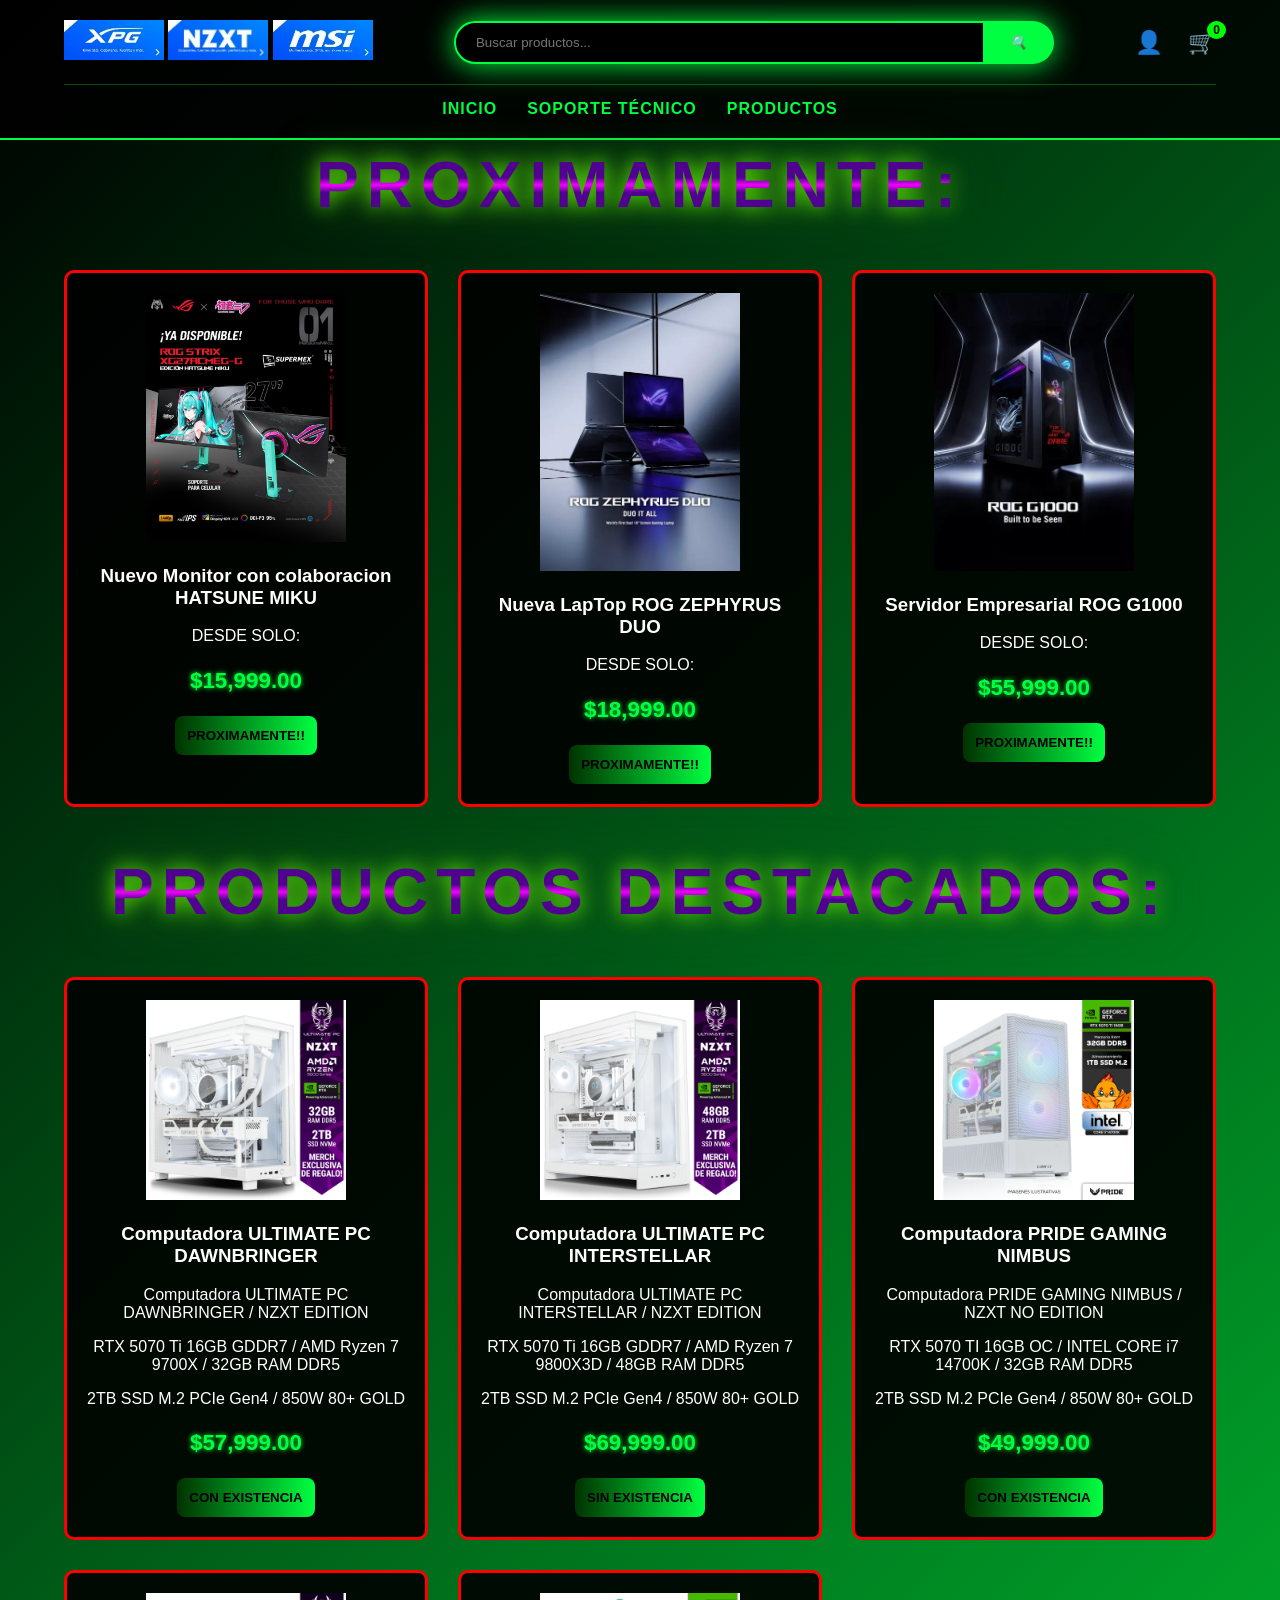
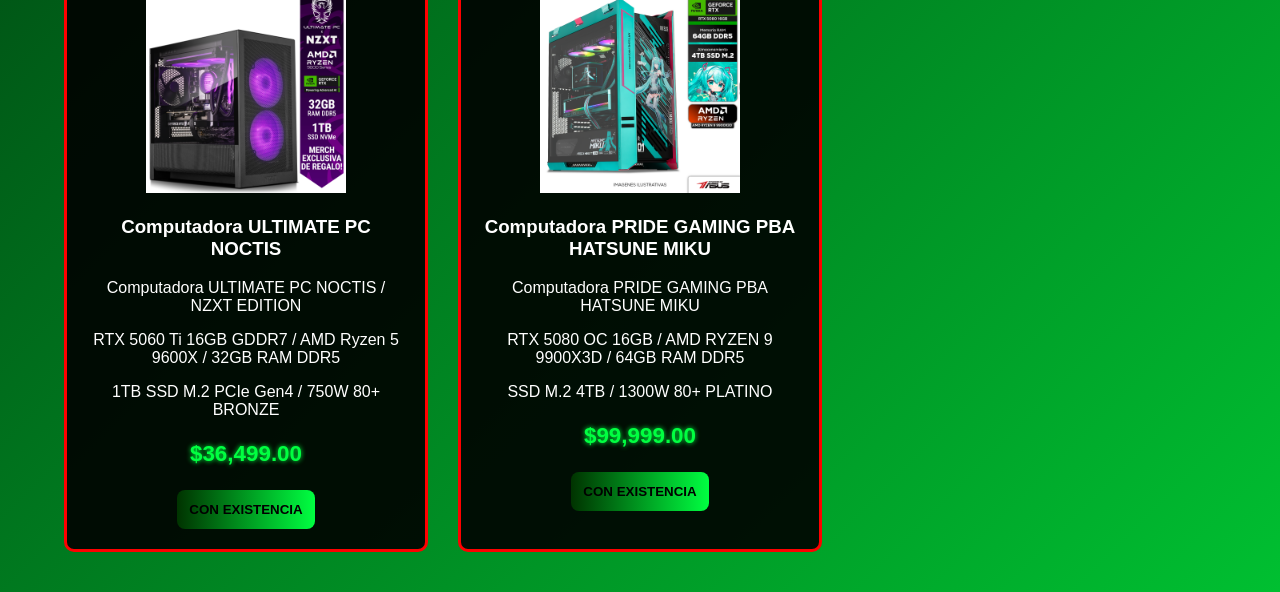
<file: index.html>
<!DOCTYPE html>
<html lang="es">
<head>
    <meta charset="UTF-8">
    <meta name="viewport" content="width=device-width, initial-scale=1.0">
    <title>Tienda de Hardware - E-commerce</title>
    <link rel="stylesheet" href="Practica2.css">
   
</head>

<body>

    <header>
        <nav class="top-nav">
            <div class="logos-marcas">
                <img src="xpg-publicidad.jpg" alt="XPG" width="100">
                <img src="nzxt-publicidad.jpg" alt="NZXT" width="100">
                <img src="msi-publicidad.jpg" alt="MSI" width="100">
            </div>

            <div class="search-container">
                <input type="text" id="searchInput" placeholder="Buscar productos...">
                <button onclick="searchProduct()"><i class="fas fa-search">🔍</i></button>
            </div>

            <div class="user-cart">
                <div class="user-icon">👤</div>
                <div class="cart-container" onclick="toggleCart()">
                    <span class="cart-icon">🛒</span>
                    <span id="cart-count">0</span>   
                </div>
            </div>
        </nav>

 <nav class="main-menu">
    <ul>
        <li><a href="index.html">INICIO</a></li>
        <li><a href="soporte.html">Soporte Técnico</a></li>
        <li><a href="Productos.html">PRODUCTOS</a></li>
    </ul>
</nav>
    </header>
    
    <main>

        <div class="contenedor-centrado">
            <h2 class="section-title">PROXIMAMENTE:</h2>
        </div>
         
        <div class="product-grid">
            <div class="product-card">
                <img src="whatsapp-image.jpeg" alt="Publicidad" width="200">
                <div class="product-info">
                <h3>Nuevo Monitor con colaboracion HATSUNE MIKU</h3>
                <p class="specs">DESDE SOLO:</p>
                <P class="price">$15,999.00</P>
                <button class="btn-buy" style="cursor: default;" disabled>PROXIMAMENTE!!</button>
                </div>
            </div>                
        

            <div class="product-card">
                <img src="whatsapp-image-1.jpeg" alt="Publicidad" width="200">
                <div class="product-info">
                <h3>Nueva LapTop ROG ZEPHYRUS DUO</h3>
                <p class="specs">DESDE SOLO:</p>
                <P class="price">$18,999.00</P>
                <button class="btn-buy" style="cursor: default;" disabled>PROXIMAMENTE!!</button>
                </div>
            </div>      
            
            
            <div class="product-card">
                <img src="whatsapp-image-2.jpeg" alt="Publicidad" width="200">
                <div class="product-info">
                    <h3>Servidor Empresarial ROG G1000</h3>
                    <p class="specs">DESDE SOLO:</p>
                    <P class="price">$55,999.00</P>
                    <button class="btn-buy" style="cursor: default;" disabled>PROXIMAMENTE!!</button>
                </div>
            </div> 
        </div>
    </main>
    
    
    <main>
            <div class="contenedor-centrado">
                <h2 class="section-title">PRODUCTOS DESTACADOS:</h2>
            </div>
       
    <div class="product-grid">
            <div class="product-card">
                <img src="computadora-ultimate-pc-dawnbringer-1.png" alt="PC DAWNBRINGER" width="200">
                <div class="product-info">
                    <h3>Computadora ULTIMATE PC DAWNBRINGER</h3>
                    <p class="specs">Computadora ULTIMATE PC DAWNBRINGER / NZXT EDITION</p>
                    <p class="specs">RTX 5070 Ti 16GB GDDR7 / AMD Ryzen 7 9700X / 32GB RAM DDR5</p>
                    <p class="specs">2TB SSD M.2 PCIe Gen4 / 850W 80+ GOLD</p>
                    <p class="price">$57,999.00</p>
                     <button class="btn-buy" onclick="addToCart()">CON EXISTENCIA</button>
                </div>
            </div>

            <div class="product-card">
                <img src="computadora-ultimate-pc-interstellar.png" alt="PC INTERSTELLAR" width="200">
                <div class="product-info">
                    <h3>Computadora ULTIMATE PC INTERSTELLAR</h3>
                    <p class="specs">Computadora ULTIMATE PC INTERSTELLAR / NZXT EDITION</p>
                    <p class="specs">RTX 5070 Ti 16GB GDDR7 / AMD Ryzen 7 9800X3D / 48GB RAM DDR5</p>
                    <p class="specs">2TB SSD M.2 PCIe Gen4 / 850W 80+ GOLD</p>
                    <p class="price">$69,999.00</p>
                    <button class="btn-buy" style="cursor: default;" disabled>SIN EXISTENCIA</button>
                </div>
            </div>

            <div class="product-card">
                <img src="computadora-pride-gaming-nimbus.png" alt="PC NIMBUS" width="200">
                <div class="product-info">
                    <h3>Computadora PRIDE GAMING NIMBUS</h3>
                    <p class="specs">Computadora PRIDE GAMING NIMBUS / NZXT NO EDITION</p>
                    <p class="specs">RTX 5070 TI 16GB OC / INTEL CORE i7 14700K / 32GB RAM DDR5</p>
                    <p class="specs">2TB SSD M.2 PCIe Gen4 / 850W 80+ GOLD</p>
                    <p class="price">$49,999.00</p>
                    <button class="btn-buy" onclick="addToCart()">CON EXISTENCIA</button>
                </div>
            </div>
        

            <div class="product-card">
                <img src="computadora-ultimate-pc-noctis.png" alt="PC NOCTIS" width="200">
                <div class="product-info">
                    <h3>Computadora ULTIMATE PC NOCTIS</h3>
                    <p class="specs">Computadora ULTIMATE PC NOCTIS / NZXT EDITION</p>
                    <p class="specs"> RTX 5060 Ti 16GB GDDR7 / AMD Ryzen 5 9600X / 32GB RAM DDR5</p>
                    <p class="specs">1TB SSD M.2 PCIe Gen4 / 750W 80+ BRONZE</p>
                    <p class="price">$36,499.00</p>
                    <button class="btn-buy" onclick="addToCart()">CON EXISTENCIA</button>
                </div>
            </div>

            <div class="product-card">
                <img src="computadora-pride-gaming-pba-hatsune-miku.png" alt="PC HATSUNE MIKU" width="200">
                <div class="product-info">
                    <h3>Computadora PRIDE GAMING PBA HATSUNE MIKU</h3>
                    <p class="specs">Computadora PRIDE GAMING PBA HATSUNE MIKU</p>
                    <p class="specs">RTX 5080 OC 16GB / AMD RYZEN 9 9900X3D / 64GB RAM DDR5</p>
                    <p class="specs">SSD M.2 4TB / 1300W 80+ PLATINO</p>
                    <P class="price">$99,999.00</P>
                    <button class="btn-buy" onclick="addToCart()">CON EXISTENCIA</button>
                </div>
            </div>
        </div>
    </main>


    <script>
        let cartCount = 0;
        function addToCart() {
            cartCount++;
            document.getElementById('cart-count').innerText = cartCount;
            alert("Producto añadido al carrito");
        }

        function searchProduct() {
            let query = document.getElementById('searchInput').value;
            alert("Buscando: " + query);
        }

        function toggleCart() {
            alert("Tienes " + cartCount + " productos en tu carrito.");
        }
    </script>
</body>
</html>
</file>
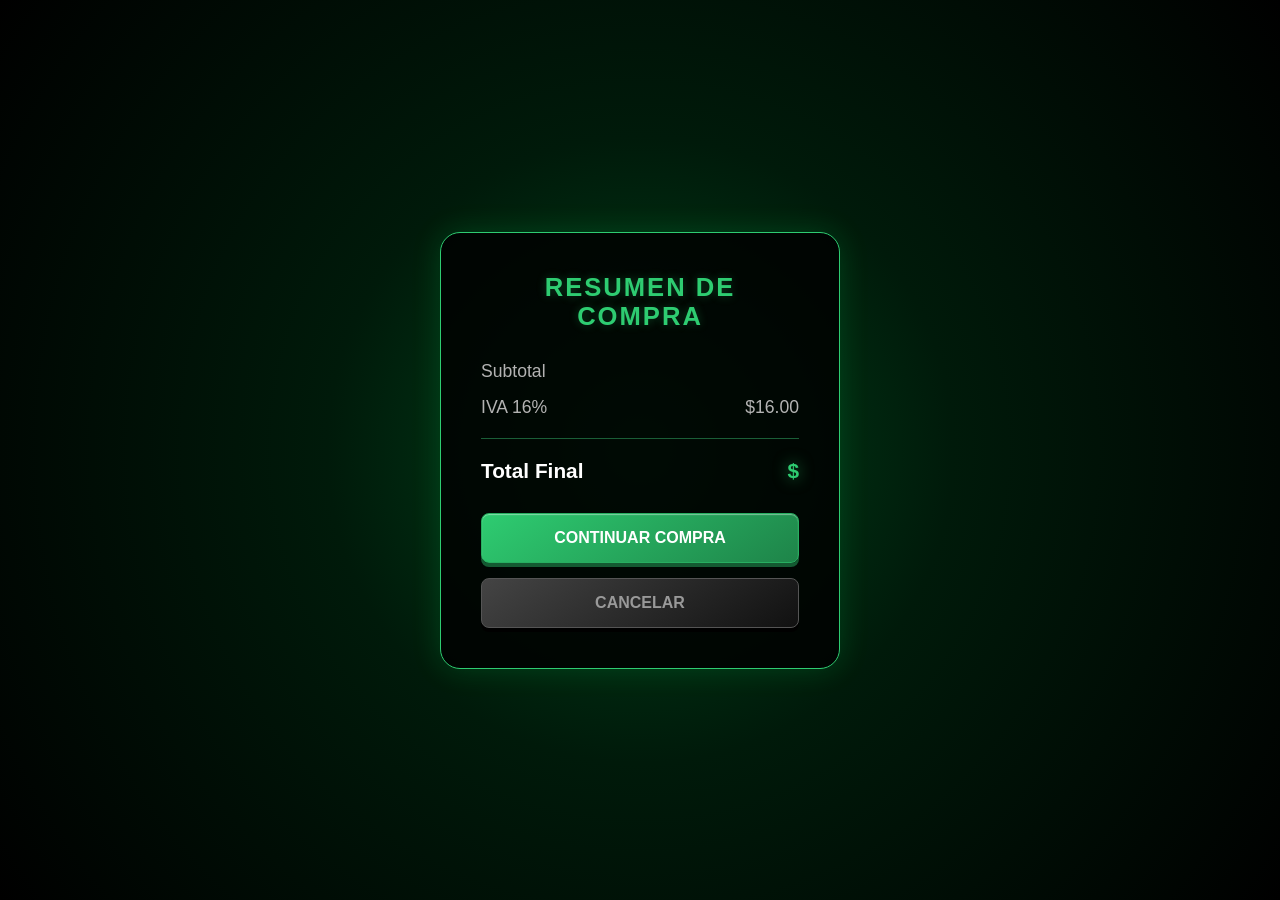
<file: carrito.html>
<!DOCTYPE html>
<html lang="es">
<head>
    <meta charset="UTF-8">
    <meta name="viewport" content="width=device-width, initial-scale=1.0">
    <title>Carrito de Compras - Tech</title>
    <link rel="stylesheet" href="carrito.css">
</head>
<body>

    <div class="summary-card">
        <h2 class="summary-title">Resumen de Compra</h2>
        
        <div class="summary-content">
            <div class="summary-row">
                <span>Subtotal</span>
                <span></span>
            </div>
            
            <div class="summary-row">
                <span>IVA 16%</span>
                <span>$16.00</span>
            </div>
            
            <div class="summary-row total">
                <span>Total Final</span>
                <span class="total-amount">$</span>
            </div>
        </div>

        <div class="actions">
            <button class="btn btn-continue">Continuar Compra</button>
            <button class="btn btn-cancel">Cancelar</button>
        </div>
    </div>

</body>
</html>
</file>
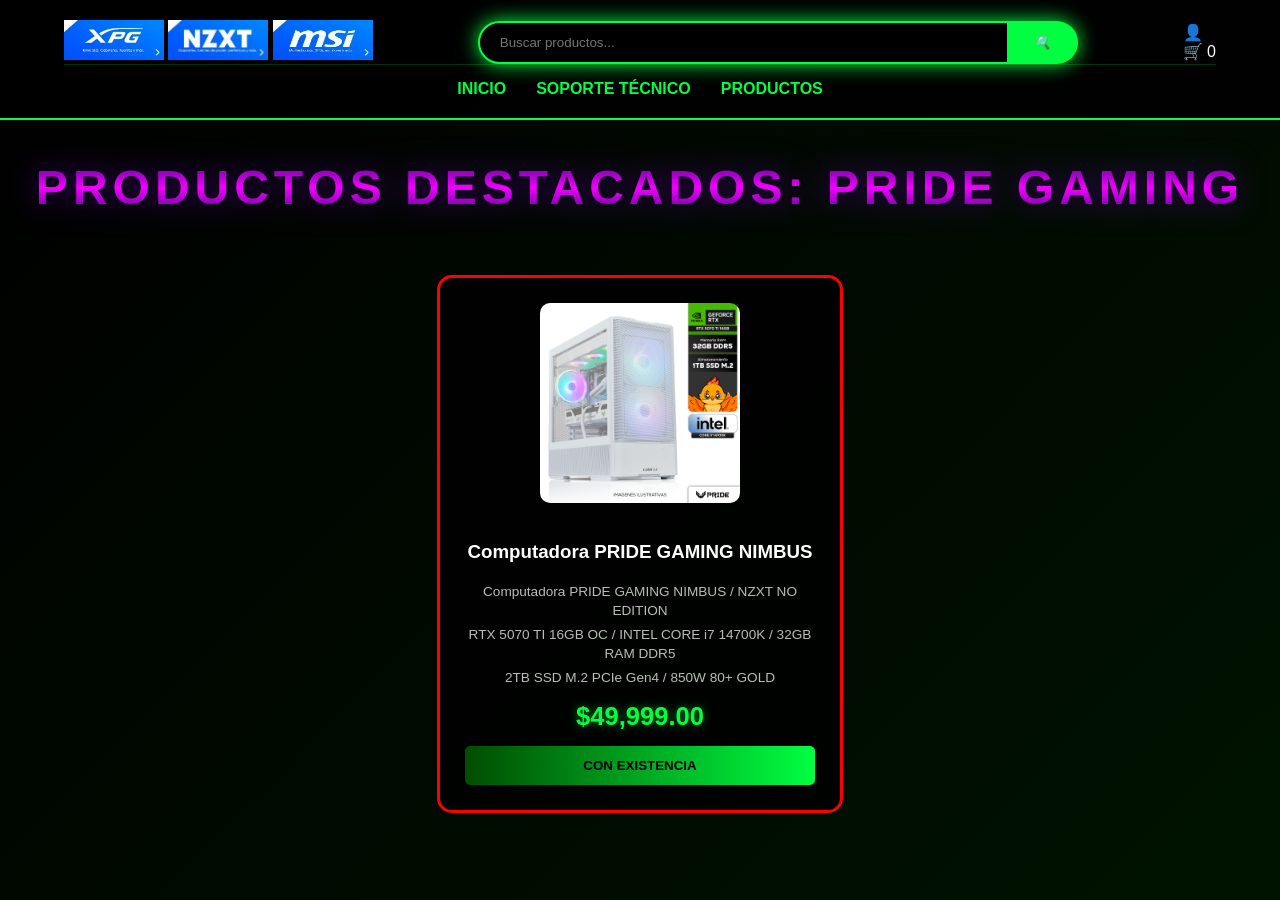
<file: PrideGamingPc.html>
<!DOCTYPE html>
<html lang="es">
<head>
    <meta charset="UTF-8">
    <meta name="viewport" content="width=device-width, initial-scale=1.0">
    <title>Tienda de Hardware - E-commerce</title>
    <link rel="stylesheet" href="PrideGamingPc.css">
</head>

<body>

    <header>
        <nav class="top-nav">
            <div class="logos-marcas">
                <img src="xpg-publicidad.jpg" alt="XPG" width="100">
                <img src="nzxt-publicidad.jpg" alt="NZXT" width="100">
                <img src="msi-publicidad.jpg" alt="MSI" width="100">
            </div>

            <div class="search-container">
                <input type="text" id="searchInput" placeholder="Buscar productos...">
                <button onclick="searchProduct()"><i class="fas fa-search">🔍</i></button>
            </div>

            <div class="user-cart">
                <div class="user-icon">👤</div>
                <div class="cart-container" onclick="toggleCart()">
                    <span class="cart-icon">🛒</span>
                    <span id="cart-count">0</span>   
                </div>
            </div>
        </nav>

        <nav class="main-menu">
            <ul>
                <li><a href="index.html">INICIO</a></li>
                <li><a href="soporte.html">Soporte Técnico</a></li>
                <li><a href="Productos.html">PRODUCTOS</a></li>
            </ul>
        </nav>
    </header>
    
    <main>
        <div class="contenedor-centrado">
            <h2 class="section-title">PRODUCTOS DESTACADOS: PRIDE GAMING</h2>
        </div>
       
        <div class="product-grid">
            <div class="product-card">
                <img src="computadora-pride-gaming-nimbus.png" alt="PC NIMBUS" width="200">
                <div class="product-info">
                    <h3>Computadora PRIDE GAMING NIMBUS</h3>
                    <p class="specs">Computadora PRIDE GAMING NIMBUS / NZXT NO EDITION</p>
                    <p class="specs">RTX 5070 TI 16GB OC / INTEL CORE i7 14700K / 32GB RAM DDR5</p>
                    <p class="specs">2TB SSD M.2 PCIe Gen4 / 850W 80+ GOLD</p>
                    <p class="price">$49,999.00</p>
                    <button class="btn-buy" onclick="addToCart()">CON EXISTENCIA</button>
                </div>
            </div>

    </main>

    <script>
        let cartCount = 0;
        function addToCart() {
            cartCount++;
            document.getElementById('cart-count').innerText = cartCount;
            alert("Producto añadido al carrito");
        }

        function searchProduct() {
            let query = document.getElementById('searchInput').value;
            alert("Buscando: " + query);
        }

        function toggleCart() {
            alert("Tienes " + cartCount + " productos en tu carrito.");
        }
    </script>
</body>
</html>
</file>
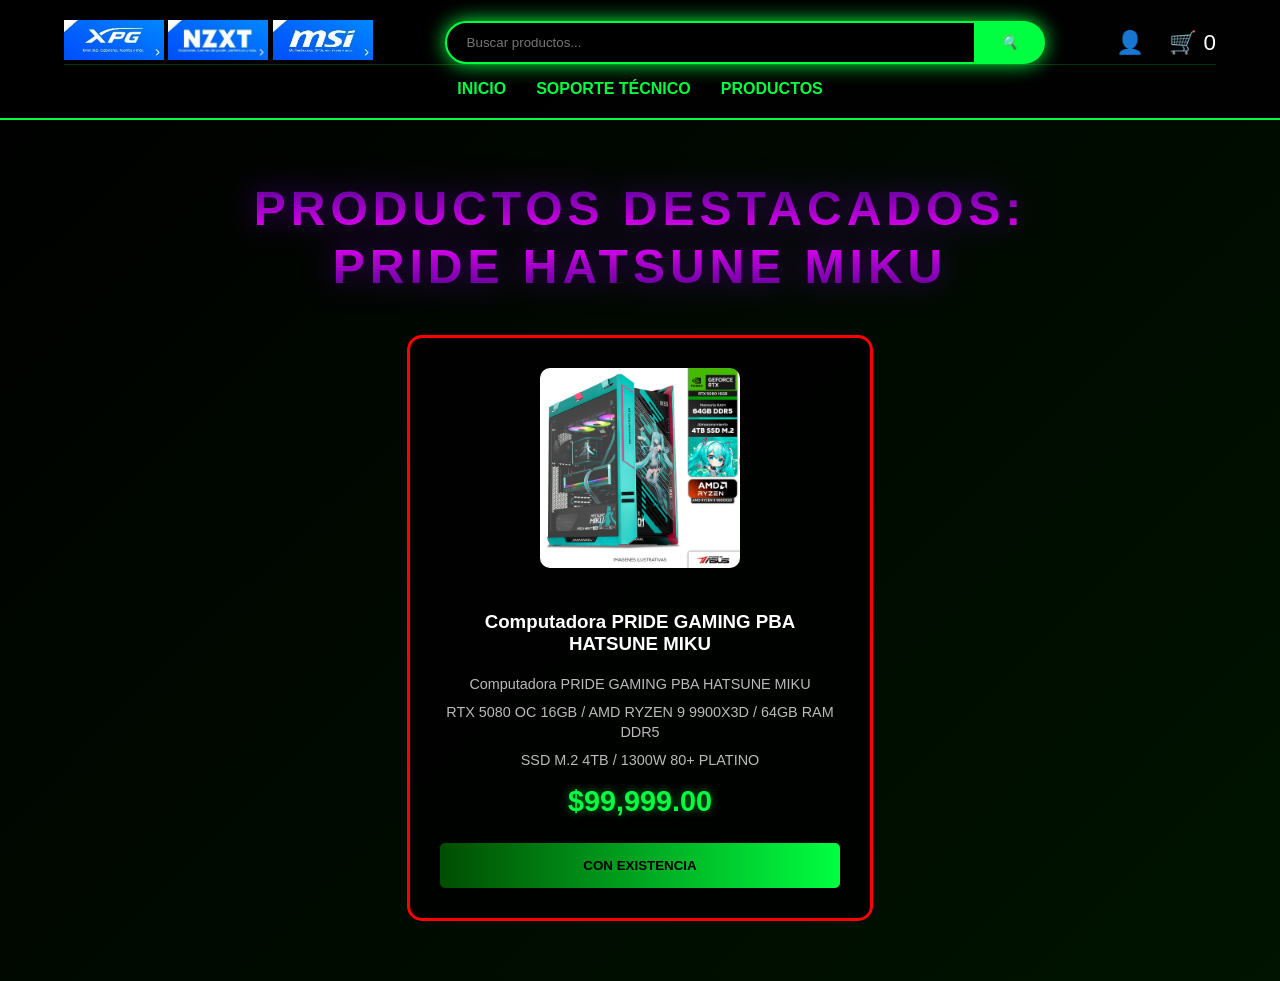
<file: PrideHatsuneMikuPc.html>
<!DOCTYPE html>
<html lang="es">
<head>
    <meta charset="UTF-8">
    <meta name="viewport" content="width=device-width, initial-scale=1.0">
    <title>Tienda de Hardware - E-commerce</title>
    <link rel="stylesheet" href="PrideHatsuneMikuPc.css">
</head>

<body>

    <header>
        <nav class="top-nav">
            <div class="logos-marcas">
                <img src="xpg-publicidad.jpg" alt="XPG" width="100">
                <img src="nzxt-publicidad.jpg" alt="NZXT" width="100">
                <img src="msi-publicidad.jpg" alt="MSI" width="100">
            </div>

            <div class="search-container">
                <input type="text" id="searchInput" placeholder="Buscar productos...">
                <button onclick="searchProduct()"><i class="fas fa-search">🔍</i></button>
            </div>

            <div class="user-cart">
                <div class="user-icon">👤</div>
                <div class="cart-container" onclick="toggleCart()">
                    <span class="cart-icon">🛒</span>
                    <span id="cart-count">0</span>   
                </div>
            </div>
        </nav>

        <nav class="main-menu">
            <ul>
                <li><a href="index.html">INICIO</a></li>
                <li><a href="soporte.html">Soporte Técnico</a></li>
                <li><a href="Productos.html">PRODUCTOS</a></li>
            </ul>
        </nav>
    </header>
    

    <main>
        <div class="contenedor-centrado">
            <h2 class="section-title">
                PRODUCTOS DESTACADOS: <br> PRIDE HATSUNE MIKU
            </h2>

            <div class="product-card">
                <img src="computadora-pride-gaming-pba-hatsune-miku.png" alt="PC HATSUNE MIKU" width="200">
                <div class="product-info">
                    <h3>Computadora PRIDE GAMING PBA HATSUNE MIKU</h3>
                    <p class="specs">Computadora PRIDE GAMING PBA HATSUNE MIKU</p>
                    <p class="specs">RTX 5080 OC 16GB / AMD RYZEN 9 9900X3D / 64GB RAM DDR5</p>
                    <p class="specs">SSD M.2 4TB / 1300W 80+ PLATINO</p>
                    <p class="price">$99,999.00</p>
                    <button class="btn-buy" onclick="addToCart()">CON EXISTENCIA</button>
                </div>
            </div>
        </div>
    </main>

    <script>
        let cartCount = 0;
        function addToCart() {
            cartCount++;
            document.getElementById('cart-count').innerText = cartCount;
            alert("Producto añadido al carrito");
        }

        function searchProduct() {
            let query = document.getElementById('searchInput').value;
            alert("Buscando: " + query);
        }

        function toggleCart() {
            alert("Tienes " + cartCount + " productos en tu carrito.");
        }
    </script>
</body>
</html>
</file>
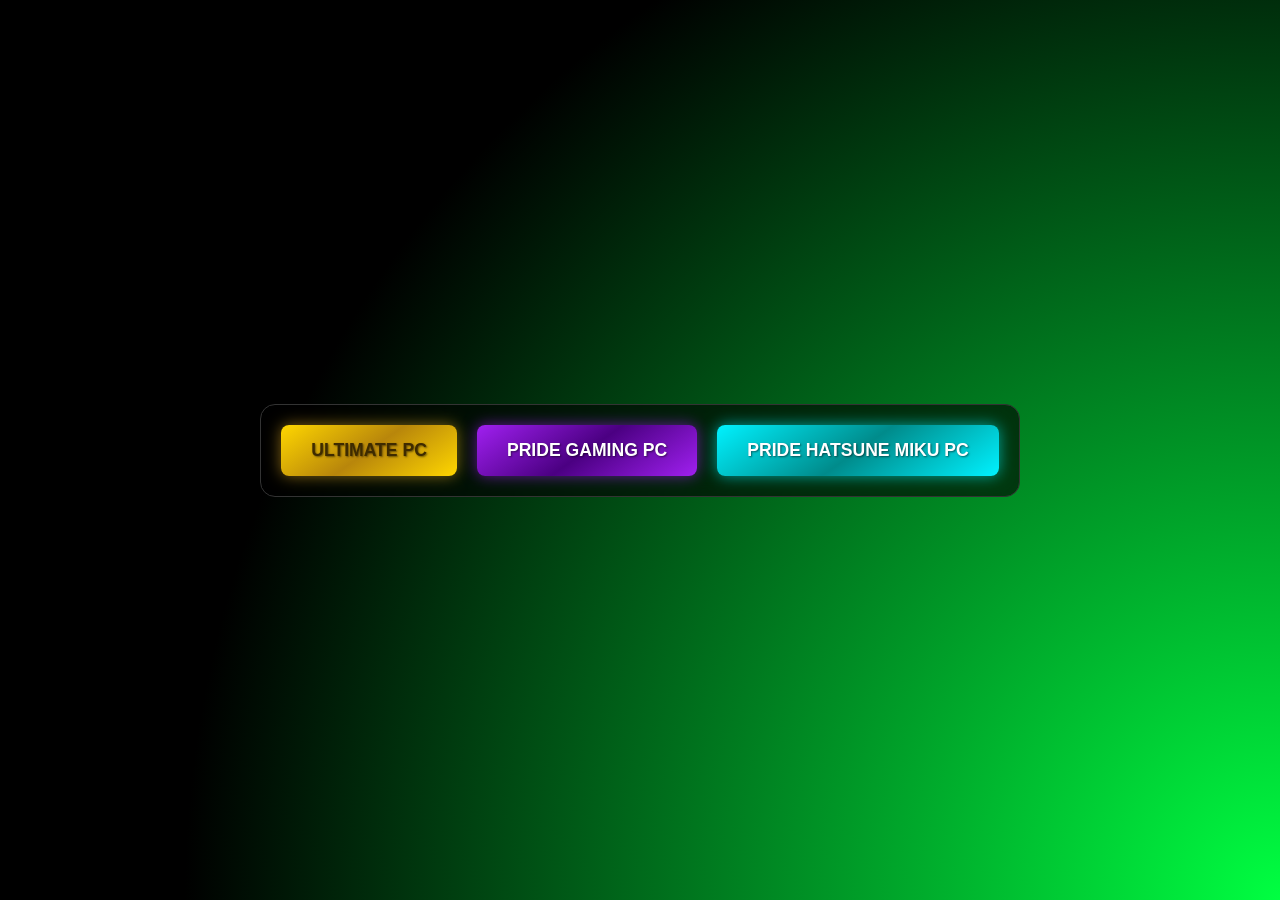
<file: Productos.html>
<!DOCTYPE html>
<html lang="es">
<head>
    <meta charset="UTF-8">
    <meta name="viewport" content="width=device-width, initial-scale=1.0">
    <title>Menú Gaming PC</title>
    <link rel="stylesheet" href="Productos.css">
</head>
<body>

    <nav class="menu-container">
        <a href="UltimatePC.html">
            <button class="btn btn-ultimate">Ultimate PC</button>
        </a>

        <a href="PrideGamingPc.html">
            <button class="btn btn-pride">Pride Gaming PC</button>
        </a>

        <a href="PrideHatsuneMikuPc.html">
            <button class="btn btn-miku">Pride Hatsune Miku PC</button>
        </a>
    </nav>

</body>
</html>
</file>
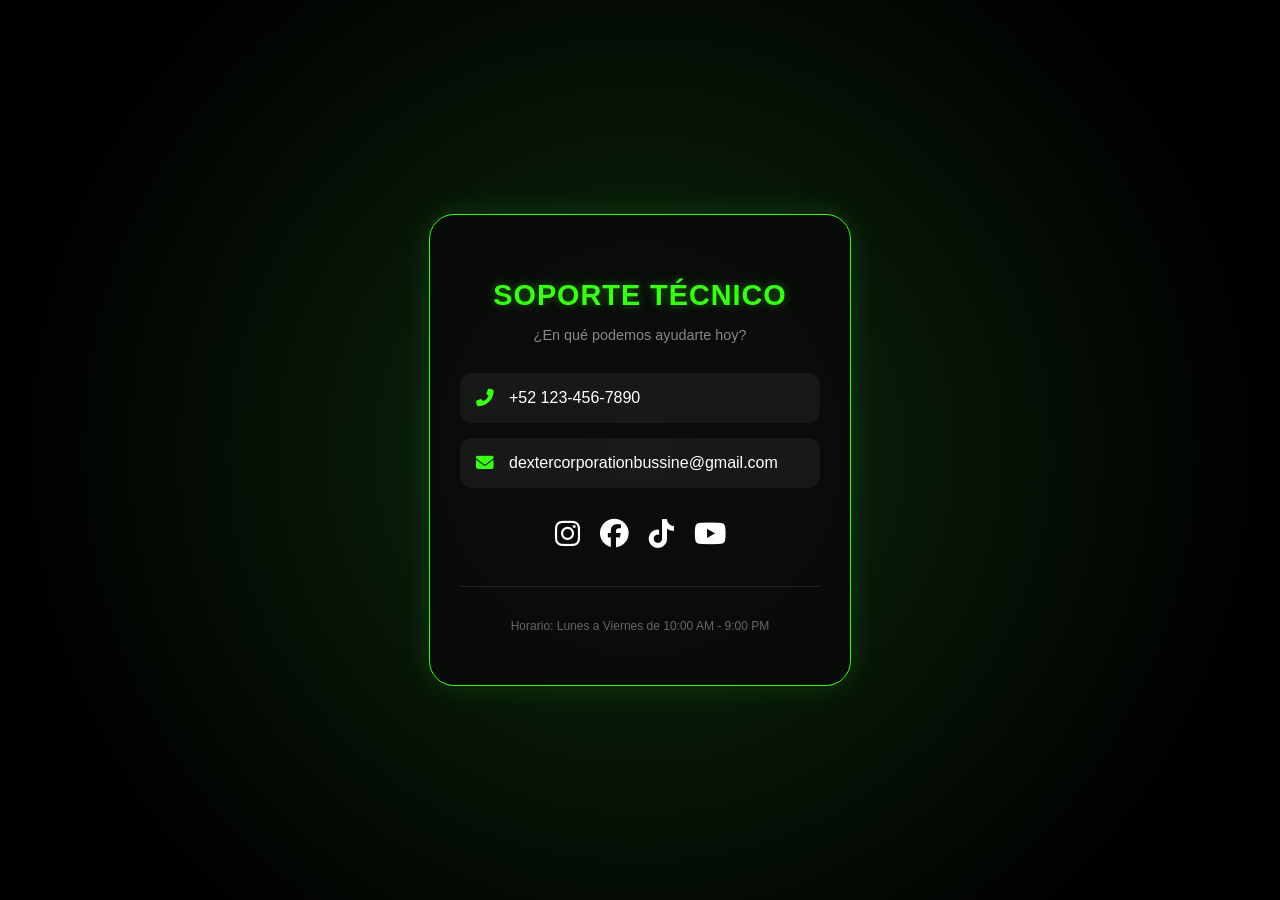
<file: soporte.html>
<!DOCTYPE html>
<html lang="es">
<head>
    <meta charset="UTF-8">
    <meta name="viewport" content="width=device-width, initial-scale=1.0">
    <title>Centro de Soporte | Dark Edition</title>
    <link rel="stylesheet" href="https://cdnjs.cloudflare.com/ajax/libs/font-awesome/6.4.0/css/all.min.css">
    <link rel="stylesheet" href="soporte.css">
</head>
<body>

<div class="support-card">
    <div class="support-header">
        <h2>Soporte Técnico</h2>
        <p>¿En qué podemos ayudarte hoy?</p>
    </div>

    <div class="contact-links">
        <a href="tel:+52-123-456-7890" class="contact-method">
            <i class="fas fa-phone-alt"></i> 
            <span>+52 123-456-7890</span>
        </a>
        
        <a href="mailto:dextercorporationbussine@gmail.com" class="contact-method">
            <i class="fas fa-envelope"></i> 
            <span>dextercorporationbussine@gmail.com</span>
        </a>
    </div>

    <div class="social-media-grid">
        <a href="https://www.instagram.com/bydexter_rtx?igsh=emExcjMxZHpoMmxm" class="social-icon" target="_blank">
            <i class="fab fa-instagram"></i>
        </a>
        <a href="https://www.facebook.com/camilo.cuellar.3576224/" class="social-icon" target="_blank">
            <i class="fab fa-facebook"></i>
        </a>
        <a href="https://www.tiktok.com/@dexterr_gg" class="social-icon" target="_blank">
            <i class="fab fa-tiktok"></i>
        </a>
        <a href="https://www.youtube.com/@Dexter_gg" class="social-icon" target="_blank">
            <i class="fab fa-youtube"></i>
        </a>
    </div>

    <div class="support-footer">
        <p>Horario: Lunes a Viernes de 10:00 AM - 9:00 PM</p>
    </div>
</div>

</body>
</html>
</file>
<file: Practica2.css>
/* --- Animación para el fondo metálico movible --- */
@keyframes fluidMetal {
    0% { background-position: 0% 50%; }
    50% { background-position: 100% 50%; }
    100% { background-position: 0% 50%; }
}

/* --- Animación para el marco RGB --- */
@keyframes rgbBorder {
    0% { border-color: #ff0000; box-shadow: 0 0 10px #ff0000; }
    33% { border-color: #00ff00; box-shadow: 0 0 10px #00ff00; }
    66% { border-color: #0000ff; box-shadow: 0 0 10px #0000ff; }
    100% { border-color: #ff0000; box-shadow: 0 0 10px #ff0000; }
}

/* Configuración General */
body {
    background: linear-gradient(-45deg, #000000, #003300, #00ff41, #000000);
    background-size: 400% 400%;
    animation: fluidMetal 10s ease infinite;
    color: #ffffff;
    font-family: 'Segoe UI', Tahoma, Geneva, Verdana, sans-serif;
    margin: 0;
    padding: 0;
    min-height: 100vh;
}

/* Header y Navegación */
header {
    background-color: rgba(0, 0, 0, 0.85); 
    border-bottom: 2px solid #00ff41;
    padding: 20px 5%;
}

/* Ajuste de distancia entre logos, barra y usuario */
.top-nav {
    display: flex;
    justify-content: space-between;
    align-items: center;
    width: 100%;
    gap: 40px; /* DISTANCIA entre logos (azules), barra y usuario */
    margin-bottom: 20px;
}

/* --- BARRA DE BÚSQUEDA BIEN CENTRADA --- */
.search-container {
    display: flex;
    flex: 1; /* Permite que crezca y se mantenga al centro */
    max-width: 600px;
    filter: drop-shadow(0 0 15px #00ff41);
}

.contenedor-grid {
  display: grid;
  place-items: center; /* Centra en ambos ejes automáticamente */
  height: 100vh;
}
     
.contenedor-centrado {
    display: flex;
    justify-content: center; 
    align-items: center;     
    height: 10vh;           
    margin: 0;              
}
       

.search-container input {
    flex: 1;
    padding: 12px 20px;
    border-radius: 25px 0 0 25px;
    border: 2px solid #00ff41;
    background: #000;
    color: #00ff41;
    outline: none;
}

.search-container button {
    padding: 10px 25px;
    border-radius: 0 25px 25px 0;
    border: 2px solid #00ff41;
    border-left: none;
    background-color: #00ff41;
    color: #000;
    font-weight: bold;
    cursor: pointer;
    transition: 0.3s;
}

/* --- MENÚ PRINCIPAL --- */
.main-menu ul {
    list-style: none;
    display: flex;
    justify-content: center; /* Centra el menú */
    gap: 30px; /* Distancia entre opciones del menú */
    padding: 15px 0 0 0;
    margin: 0;
    border-top: 1px solid rgba(0, 255, 65, 0.3);
}

.main-menu a {
    text-decoration: none;
    color: #00ff41; /* Verde eléctrico */
    font-weight: bold;
    font-size: 1rem;
    text-transform: uppercase;
    transition: 0.3s;
    letter-spacing: 1px;
}

.main-menu a:hover {
    color: #fff;
    text-shadow: 0 0 10px #00ff41;
}

/* Carrito y Usuario */
.user-cart {
    display: flex;
    gap: 25px; /* Espacio entre ícono usuario y carrito */
    font-size: 1.4rem;
    align-items: center;
}

.cart-container {
    cursor: pointer;
    position: relative;
}

#cart-count {
    background-color: #00ff00;
    color: #000;
    font-size: 0.75rem;
    font-weight: bold;
    padding: 2px 6px;
    border-radius: 50%;
    position: absolute;
    top: -8px;
    right: -10px;
}

/* --- GRID DE PRODUCTOS CON MARCO RGB --- */
.product-grid {
    display: grid;
    grid-template-columns: repeat(auto-fit, minmax(300px, 1fr));
    gap: 30px;
    padding: 40px 5%;
}

.product-card {
    background-color: rgba(0, 0, 0, 0.9);
    padding: 20px;
    text-align: center;
    position: relative;
    border-radius: 10px;
    border: 3px solid #ff0000; 
    animation: rgbBorder 5s linear infinite;
    transition: transform 0.4s cubic-bezier(0.175, 0.885, 0.32, 1.275);
}

.product-card:hover {
    transform: scale(1.05);
}

.price {
    font-size: 1.4rem;
    color: #00ff41;
    text-shadow: 0 0 5px #00ff41;
    font-weight: bold;
}

.btn-buy {
    background: linear-gradient(90deg, #003300, #00ff41);
    color: black;
    border: none;
    padding: 12px;
    border-radius: 8px;
    font-weight: bold;
    text-transform: uppercase;
    cursor: pointer;
}
/*---------------------------------------------------------------------------------------*/
.marco-rgb {
    padding: 25px 50px;
    border: 6px solid;
    border-image-slice: 1;
    /* Gradiente inicial */
    border-image-source: linear-gradient(45deg, #ff0000, #00ff00, #0000ff);
    animation: rgb-border 4s linear infinite;
    display: inline-block;
}

/* Texto Verde Neón Metálico */
.section-title {
    font-size: 4rem;
    margin: 0;
    text-transform: uppercase;
    letter-spacing: 8px;
    
    /* Efecto Metálico con Degradado */
    background: linear-gradient(
        to bottom, 
        #51018f 0%,   /* Brillo superior metalizado */
        #51018f 40%,  /* Verde neón principal */
        #f200ff 50%,  /* Sombra profunda metálica */
        #51018f 60%,  /* Reflejo inferior */
        #51018f 100%
    );
    
    /* Aplicar degradado solo al texto */
    -webkit-background-clip: text;
    -webkit-text-fill-color: transparent;
    
    /* Resplandor Neón (Glow) */
    filter: drop-shadow(0 0 10px #6aff00) 
            drop-shadow(0 0 20px #1a5e12);
}

/* Animación para el ciclo de colores del marco */
@keyframes rgb-border {
    0% { border-image-source: linear-gradient(0deg, #ff0000, #00ff00, #0000ff); }
    25% { border-image-source: linear-gradient(90deg, #00ff00, #0000ff, #ff0000); }
    50% { border-image-source: linear-gradient(180deg, #0000ff, #ff0000, #00ff00); }
    75% { border-image-source: linear-gradient(270deg, #ffff00, #ff00ff, #00ffff); }
    100% { border-image-source: linear-gradient(360deg, #ff0000, #00ff00, #0000ff); }
}
</file>
<file: carrito.css>
/* --- Estilos de Base --- */
* {
    margin: 0;
    padding: 0;
    box-sizing: border-box;
    font-family: 'Segoe UI', Tahoma, Geneva, Verdana, sans-serif;
}

body {
    min-height: 100vh;
    display: flex;
    justify-content: center;
    align-items: center;
    /* Fondo Negro y Verde Metálico difuminado */
    background: radial-gradient(circle at center, #00441b 0%, #001a0a 40%, #000000 100%);
    background-attachment: fixed;
}

/* --- Tarjeta de Resumen --- */
.summary-card {
    background: rgba(0, 0, 0, 0.85); /* Fondo negro sólido con transparencia */
    width: 100%;
    max-width: 400px;
    padding: 40px;
    border-radius: 20px;
    border: 1px solid #2ecc71; /* Borde neón sutil */
    box-shadow: 0 0 30px rgba(0, 255, 100, 0.15);
    text-align: center;
}

.summary-title {
    color: #2ecc71;
    font-size: 1.6rem;
    margin-bottom: 30px;
    text-transform: uppercase;
    letter-spacing: 2px;
    text-shadow: 0 0 10px rgba(46, 204, 113, 0.3);
}

/* --- Filas de Precios --- */
.summary-content {
    margin-bottom: 30px;
}

.summary-row {
    display: flex;
    justify-content: space-between;
    margin-bottom: 15px;
    color: #b3b3b3;
    font-size: 1.1rem;
}

.summary-row.total {
    margin-top: 20px;
    padding-top: 20px;
    border-top: 1px solid #1a5e37;
    color: #ffffff;
    font-weight: bold;
    font-size: 1.3rem;
}

.total-amount {
    color: #2ecc71;
    text-shadow: 0 0 15px rgba(46, 204, 113, 0.6);
}

/* --- Botones Estilo Metálico --- */
.actions {
    display: flex;
    flex-direction: column;
    gap: 15px;
}

.btn {
    padding: 15px;
    border-radius: 8px;
    font-size: 1rem;
    font-weight: bold;
    text-transform: uppercase;
    cursor: pointer;
    border: none;
    position: relative;
    overflow: hidden;
    transition: all 0.3s ease;
}

/* Continuar: Verde Metálico */
.btn-continue {
    color: #ffffff;
    background: linear-gradient(145deg, #2ecc71, #1e8449);
    box-shadow: 
        0 4px 0 #145a32,
        inset 0 1px 1px rgba(255, 255, 255, 0.4);
    border: 1px solid #27ae60;
}

.btn-continue:hover {
    filter: brightness(1.1);
    transform: translateY(-2px);
    box-shadow: 0 6px 0 #145a32, 0 0 20px rgba(46, 204, 113, 0.4);
}

.btn-continue:active {
    transform: translateY(2px);
    box-shadow: 0 0 0 #145a32;
}

/* Cancelar: Gris/Negro Metálico */
.btn-cancel {
    background: linear-gradient(145deg, #444, #111);
    color: #999;
    border: 1px solid #555;
    box-shadow: 0 4px 0 #000;
}

.btn-cancel:hover {
    color: #ff4d4d;
    border-color: #ff4d4d;
    box-shadow: 0 6px 0 #000;
}

.btn-cancel:active {
    transform: translateY(2px);
    box-shadow: 0 0 0 #000;
}

/* Efecto de Brillo (Luz recorriendo el botón) */
.btn::after {
    content: '';
    position: absolute;
    top: -50%;
    left: -100%;
    width: 50%;
    height: 200%;
    background: linear-gradient(
        to right, 
        rgba(255,255,255,0) 0%, 
        rgba(255,255,255,0.2) 50%, 
        rgba(255,255,255,0) 100%
    );
    transform: rotate(30deg);
}

.btn:hover::after {
    left: 150%;
    transition: 0.7s ease-in-out;
}
</file>
<file: PrideGamingPc.css>
/* --- Animación para el fondo metálico movible --- */
@keyframes fluidMetal {
    0% { background-position: 0% 50%; }
    50% { background-position: 100% 50%; }
    100% { background-position: 0% 50%; }
}

/* --- Animación para el marco RGB de las tarjetas --- */
@keyframes rgbBorder {
    0% { border-color: #ff0000; box-shadow: 0 0 15px #ff0000; }
    33% { border-color: #00ff00; box-shadow: 0 0 15px #00ff00; }
    66% { border-color: #0000ff; box-shadow: 0 0 15px #0000ff; }
    100% { border-color: #ff0000; box-shadow: 0 0 15px #ff0000; }
}

/* Configuración General */
body {
    background: linear-gradient(-45deg, #000000, #003300, #001a00, #000000);
    background-size: 400% 400%;
    animation: fluidMetal 12s ease infinite;
    color: #ffffff;
    font-family: 'Segoe UI', Tahoma, Geneva, Verdana, sans-serif;
    margin: 0;
    padding: 0;
    min-height: 100vh;
    overflow-x: hidden;
}

/* Header y Navegación (Se mantiene intacto) */
header {
    background-color: rgba(0, 0, 0, 0.9); 
    border-bottom: 2px solid #00ff41;
    padding: 20px 5%;
}

.top-nav {
    display: flex;
    justify-content: space-between;
    align-items: center;
    width: 100%;
    gap: 40px;
}

/* --- BARRA DE BÚSQUEDA --- */
.search-container {
    display: flex;
    flex: 1;
    max-width: 600px;
    filter: drop-shadow(0 0 10px #00ff41);
}

.search-container input {
    flex: 1;
    padding: 12px 20px;
    border-radius: 25px 0 0 25px;
    border: 2px solid #00ff41;
    background: #000;
    color: #00ff41;
    outline: none;
}

.search-container button {
    padding: 10px 25px;
    border-radius: 0 25px 25px 0;
    border: 2px solid #00ff41;
    border-left: none;
    background-color: #00ff41;
    color: #000;
    font-weight: bold;
    cursor: pointer;
}

/* --- MENÚ PRINCIPAL --- */
.main-menu ul {
    list-style: none;
    display: flex;
    justify-content: center;
    gap: 30px;
    padding: 15px 0 0 0;
    margin: 0;
    border-top: 1px solid rgba(0, 255, 65, 0.2);
}

.main-menu a {
    text-decoration: none;
    color: #00ff41;
    font-weight: bold;
    text-transform: uppercase;
    transition: 0.3s;
}

.main-menu a:hover {
    color: #fff;
    text-shadow: 0 0 10px #00ff41;
}

/* --- CENTRADO DEL TÍTULO SECCIÓN --- */
.contenedor-centrado {
    display: flex;
    justify-content: center; 
    align-items: center;    
    padding: 40px 0;
    text-align: center;
}

.section-title {
    font-size: 3rem;
    margin: 0;
    text-transform: uppercase;
    letter-spacing: 5px;
    font-weight: 900;
    
    /* Efecto Metálico Púrpura/Rosa según tu código */
    background: linear-gradient(
        to bottom, 
        #51018f 0%, 
        #f200ff 50%, 
        #51018f 100%
    );
    
    -webkit-background-clip: text;
    -webkit-text-fill-color: transparent;
    filter: drop-shadow(0 0 15px rgba(81, 1, 143, 0.8));
}

/* --- GRID DE PRODUCTOS (Solo Ultimate PC) --- */
.product-grid {
    display: grid;
    grid-template-columns: repeat(auto-fit, minmax(320px, 1fr));
    gap: 40px;
    padding: 20px 8%;
    justify-items: center;
}

.product-card {
    background-color: rgba(0, 0, 0, 0.85);
    padding: 25px;
    text-align: center;
    border-radius: 15px;
    border: 3px solid #ff0000; 
    animation: rgbBorder 6s linear infinite;
    transition: transform 0.4s ease, filter 0.3s ease;
    max-width: 350px;
}

.product-card:hover {
    transform: translateY(-10px) scale(1.02);
    filter: brightness(1.2);
}

.product-card img {
    border-radius: 10px;
    margin-bottom: 15px;
    max-width: 100%;
}

.price {
    font-size: 1.6rem;
    color: #00ff41;
    text-shadow: 0 0 8px rgba(0, 255, 65, 0.5);
    font-weight: bold;
    margin: 15px 0;
}

.specs {
    font-size: 0.85rem;
    color: #bbb;
    margin: 5px 0;
    line-height: 1.4;
}

.btn-buy {
    background: linear-gradient(90deg, #004d00, #00ff41);
    color: black;
    border: none;
    padding: 12px 25px;
    border-radius: 5px;
    font-weight: bold;
    text-transform: uppercase;
    cursor: pointer;
    width: 100%;
    transition: 0.3s;
}

.btn-buy:disabled {
    background: #333;
    color: #777;
    cursor: not-allowed;
}

.btn-buy:hover:not(:disabled) {
    box-shadow: 0 0 20px #00ff41;
    letter-spacing: 1px;
}
</file>
<file: PrideHatsuneMikuPc.css>
/* --- Animaciones de Fondo Metálico Movible --- */
@keyframes fluidMetal {
    0% { background-position: 0% 50%; }
    50% { background-position: 100% 50%; }
    100% { background-position: 0% 50%; }
}

/* --- Animación de Marco RGB para la tarjeta --- */
@keyframes rgbBorder {
    0% { border-color: #ff0000; box-shadow: 0 0 15px #ff0000; }
    33% { border-color: #00ff00; box-shadow: 0 0 15px #00ff00; }
    66% { border-color: #0000ff; box-shadow: 0 0 15px #0000ff; }
    100% { border-color: #ff0000; box-shadow: 0 0 15px #ff0000; }
}

/* Configuración General */
body {
    /* Fondo oscuro con degradado de metal fluido (mantenido) */
    background: linear-gradient(-45deg, #000000, #003300, #001a00, #000000);
    background-size: 400% 400%;
    animation: fluidMetal 12s ease infinite;
    color: #ffffff;
    font-family: 'Segoe UI', Tahoma, Geneva, Verdana, sans-serif;
    margin: 0;
    padding: 0;
    min-height: 100vh;
    overflow-x: hidden;
}

/* Header y Navegación (Se mantiene igual que el original) */
header {
    background-color: rgba(0, 0, 0, 0.9); 
    border-bottom: 2px solid #00ff41;
    padding: 20px 5%;
}

.top-nav {
    display: flex;
    justify-content: space-between;
    align-items: center;
    width: 100%;
    gap: 40px;
}

/* --- BARRA DE BÚSQUEDA NEÓN --- */
.search-container {
    display: flex;
    flex: 1;
    max-width: 600px;
    filter: drop-shadow(0 0 10px #00ff41);
}

.search-container input {
    flex: 1;
    padding: 12px 20px;
    border-radius: 25px 0 0 25px;
    border: 2px solid #00ff41;
    background: #000;
    color: #00ff41;
    outline: none;
}

.search-container button {
    padding: 10px 25px;
    border-radius: 0 25px 25px 0;
    border: 2px solid #00ff41;
    border-left: none;
    background-color: #00ff41;
    color: #000;
    font-weight: bold;
    cursor: pointer;
}

/* --- MENÚ PRINCIPAL --- */
.main-menu ul {
    list-style: none;
    display: flex;
    justify-content: center;
    gap: 30px;
    padding: 15px 0 0 0;
    margin: 0;
    border-top: 1px solid rgba(0, 255, 65, 0.2);
}

.main-menu a {
    text-decoration: none;
    color: #00ff41;
    font-weight: bold;
    text-transform: uppercase;
    transition: 0.3s;
}

.main-menu a:hover {
    color: #fff;
    text-shadow: 0 0 10px #00ff41;
}

/* Carrito y Usuario (estilo base para que no se vea el texto azul) */
.user-cart {
    display: flex;
    gap: 25px;
    font-size: 1.4rem;
    align-items: center;
    color: #ffffff; /* Asegura que el icono usuario y carrito sean blancos */
}

/* --- CAMBIO CLAVE: CENTRADO DE UNA SOLA PC --- */
.contenedor-centrado {
    display: flex;
    flex-direction: column; /* Apila el título y luego la tarjeta */
    justify-content: center; /* Centra verticalmente en la sección de contenido */
    align-items: center;    /* Centra horizontalmente */
    padding: 60px 20px;     /* Aumenta el padding para que no se pegue al header */
    text-align: center;
    gap: 40px;              /* Espacio elegante entre el título y la tarjeta */
    min-height: 80vh;       /* Asegura que el bloque esté centrado en la pantalla */
}

/* Texto Metálico Púrpura (Mantenido) */
.section-title {
    font-size: 3rem;
    margin: 0;
    text-transform: uppercase;
    letter-spacing: 5px;
    font-weight: 900;
    line-height: 1.2; /* Ajusta el espacio entre líneas para el salto de <br> */
    
    background: linear-gradient(
        to bottom, 
        #51018f 0%, 
        #f200ff 50%, 
        #51018f 100%
    );
    
    -webkit-background-clip: text;
    -webkit-text-fill-color: transparent;
    filter: drop-shadow(0 0 15px rgba(81, 1, 143, 0.8));
}

/* --- AJUSTE DE LA TARJETA ÚNICA --- */
.product-card {
    background-color: rgba(0, 0, 0, 0.85); /* Fondo negro translúcido para que resalte */
    padding: 30px;
    text-align: center;
    border-radius: 15px;
    border: 3px solid #ff0000; 
    animation: rgbBorder 6s linear infinite; /* Marco RGB animado */
    transition: transform 0.4s ease, filter 0.3s ease;
    max-width: 400px; /* Un poco más ancha para que se vea mejor sola en el centro */
    width: 100%;
}

.product-card:hover {
    transform: translateY(-10px) scale(1.05); /* Efecto hover elegante */
}

.product-card img {
    border-radius: 10px;
    margin-bottom: 20px;
    max-width: 100%; /* Asegura que la imagen no se desborde */
}

/* Precio Verde Neón (Mantenido) */
.price {
    font-size: 1.8rem;
    color: #00ff41;
    text-shadow: 0 0 8px rgba(0, 255, 65, 0.5);
    font-weight: bold;
    margin: 15px 0;
}

/* Especificaciones Grises Claros (Mantenido) */
.specs {
    font-size: 0.9rem;
    color: #bbb;
    margin: 8px 0;
    line-height: 1.4;
}

/* Botón de Compra Neón (Mantenido) */
.btn-buy {
    background: linear-gradient(90deg, #004d00, #00ff41);
    color: black;
    border: none;
    padding: 15px 30px;
    border-radius: 5px;
    font-weight: bold;
    text-transform: uppercase;
    cursor: pointer;
    width: 100%; /* Botón ocupa todo el ancho de la tarjeta */
    transition: 0.3s;
    margin-top: 10px;
}
</file>
<file: Productos.css>
/* Configuración del cuerpo con fondo animado */
body {
    margin: 0;
    padding: 0;
    height: 100vh;
    display: flex;
    justify-content: center;
    align-items: center;
    font-family: 'Segoe UI', Tahoma, Geneva, Verdana, sans-serif;
    /* Fondo negro con verde eléctrico difuminado */
    background: radial-gradient(circle at center, #00ff41 0%, #000000 70%);
    background-size: 200% 200%;
    animation: gradientMove 8s ease infinite;
    overflow: hidden;
}

/* Animación para el movimiento del fondo */
@keyframes gradientMove {
    0% { background-position: 0% 50%; }
    50% { background-position: 100% 50%; }
    100% { background-position: 0% 50%; }
}

/* Contenedor del menú */
.menu-container {
    display: flex;
    gap: 20px;
    padding: 20px;
    background: rgba(0, 0, 0, 0.6);
    border-radius: 15px;
    backdrop-filter: blur(10px);
    border: 1px solid #333;
}

/* Estilo base de los botones */
.btn {
    padding: 15px 30px;
    font-size: 1.1rem;
    font-weight: bold;
    text-transform: uppercase;
    border: none;
    border-radius: 8px;
    cursor: pointer;
    transition: transform 0.3s, box-shadow 0.3s;
    color: white;
    text-shadow: 1px 1px 2px rgba(0, 0, 0, 0.5);
}

.btn:hover {
    transform: translateY(-5px);
}

/* 1. Ultimate PC - Dorado Metálico */
.btn-ultimate {
    background: linear-gradient(145deg, #ffd700, #b8860b, #ffd700);
    box-shadow: 0 0 15px rgba(218, 165, 32, 0.6);
    color: #3e2b00;
}

/* 2. Pride Gaming PC - Morado Metálico */
.btn-pride {
    background: linear-gradient(145deg, #a020f0, #4b0082, #a020f0);
    box-shadow: 0 0 15px rgba(160, 32, 240, 0.6);
}

/* 3. Pride Hatsune Miku PC - Celeste Metálico */
.btn-miku {
    background: linear-gradient(145deg, #00f2ff, #008b8b, #00f2ff);
    box-shadow: 0 0 15px rgba(0, 242, 255, 0.6);
}
</file>
<file: soporte.css>
/* Paleta de colores Neón */
:root {
    --black: #000000;
    --dark-grey: #0a0a0a;
    --electric-green: #39ff14;
    --glow: rgba(57, 255, 20, 0.4);
}

body {
    margin: 0;
    padding: 0;
    background-color: var(--black);
    /* Fondo con difuminado verde en el centro */
    background: radial-gradient(circle, #0e2b0e 0%, var(--black) 80%);
    display: flex;
    justify-content: center;
    align-items: center;
    min-height: 100vh;
    font-family: 'Segoe UI', sans-serif;
    color: white;
}

.support-card {
    background: rgba(10, 10, 10, 0.9);
    width: 90%;
    max-width: 360px;
    padding: 40px 30px;
    border-radius: 25px;
    border: 1px solid var(--electric-green);
    box-shadow: 0 0 30px rgba(57, 255, 20, 0.15);
    text-align: center;
    backdrop-filter: blur(5px);
}

.support-header h2 {
    color: var(--electric-green);
    font-size: 1.8rem;
    margin-bottom: 5px;
    text-shadow: 0 0 10px var(--glow);
    text-transform: uppercase;
    letter-spacing: 1px;
}

.support-header p {
    color: #888;
    font-size: 0.9rem;
    margin-bottom: 30px;
}

/* Contenedor de Teléfono y Email */
.contact-links {
    display: flex;
    flex-direction: column;
    gap: 15px;
}

.contact-method {
    display: flex;
    align-items: center;
    background: rgba(255, 255, 255, 0.05);
    padding: 15px;
    border-radius: 12px;
    text-decoration: none;
    color: white;
    transition: 0.3s;
    border: 1px solid transparent;
}

.contact-method i {
    color: var(--electric-green);
    margin-right: 15px;
    font-size: 1.1rem;
}

.contact-method:hover {
    border-color: var(--electric-green);
    background: rgba(57, 255, 20, 0.1);
    transform: translateY(-3px);
}

/* Contenedor de Iconos de Redes Sociales */
.social-media-grid {
    margin-top: 30px;
    display: flex;
    justify-content: center;
    gap: 20px;
}

.social-icon {
    color: white;
    font-size: 1.8rem;
    text-decoration: none;
    transition: 0.3s;
}

.social-icon:hover {
    color: var(--electric-green);
    filter: drop-shadow(0 0 8px var(--electric-green));
    transform: scale(1.2);
}

.support-footer {
    margin-top: 35px;
    border-top: 1px solid #222;
    padding-top: 20px;
    font-size: 0.75rem;
    color: #666;
}
</file>
